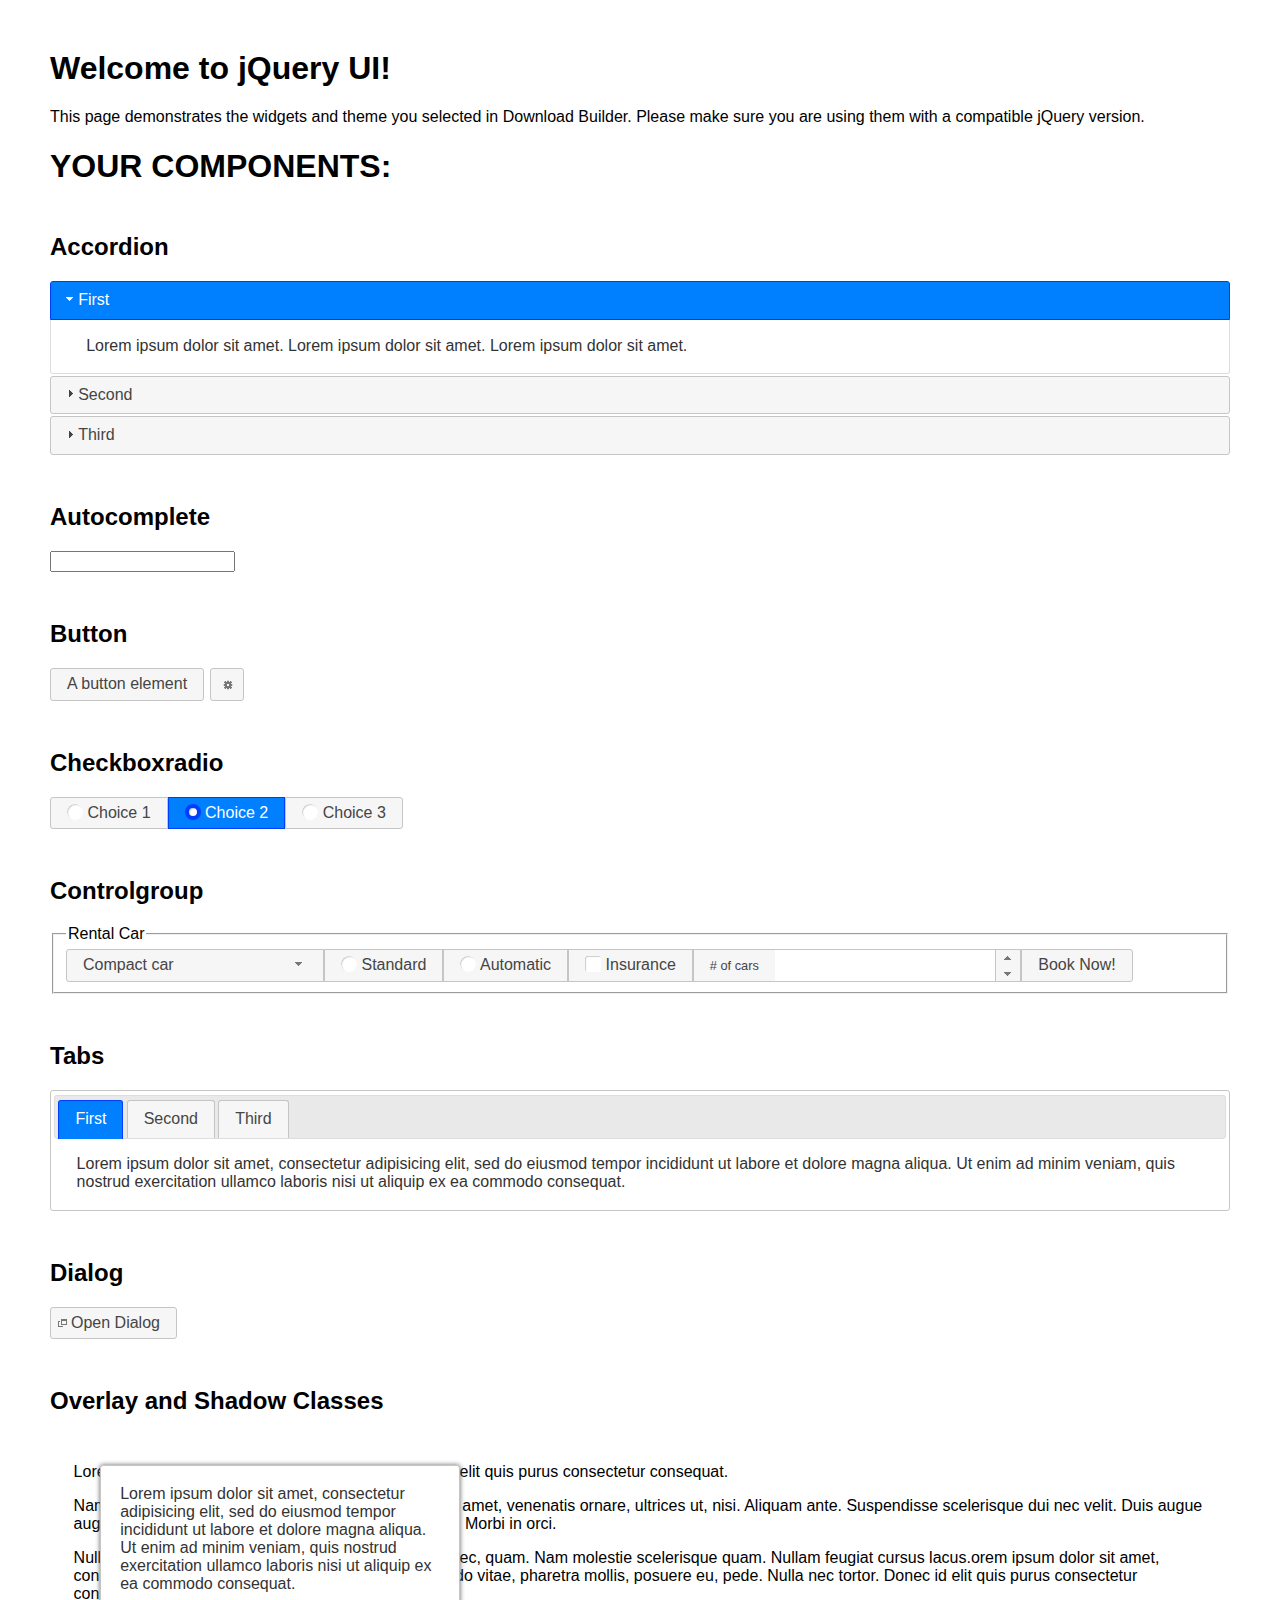
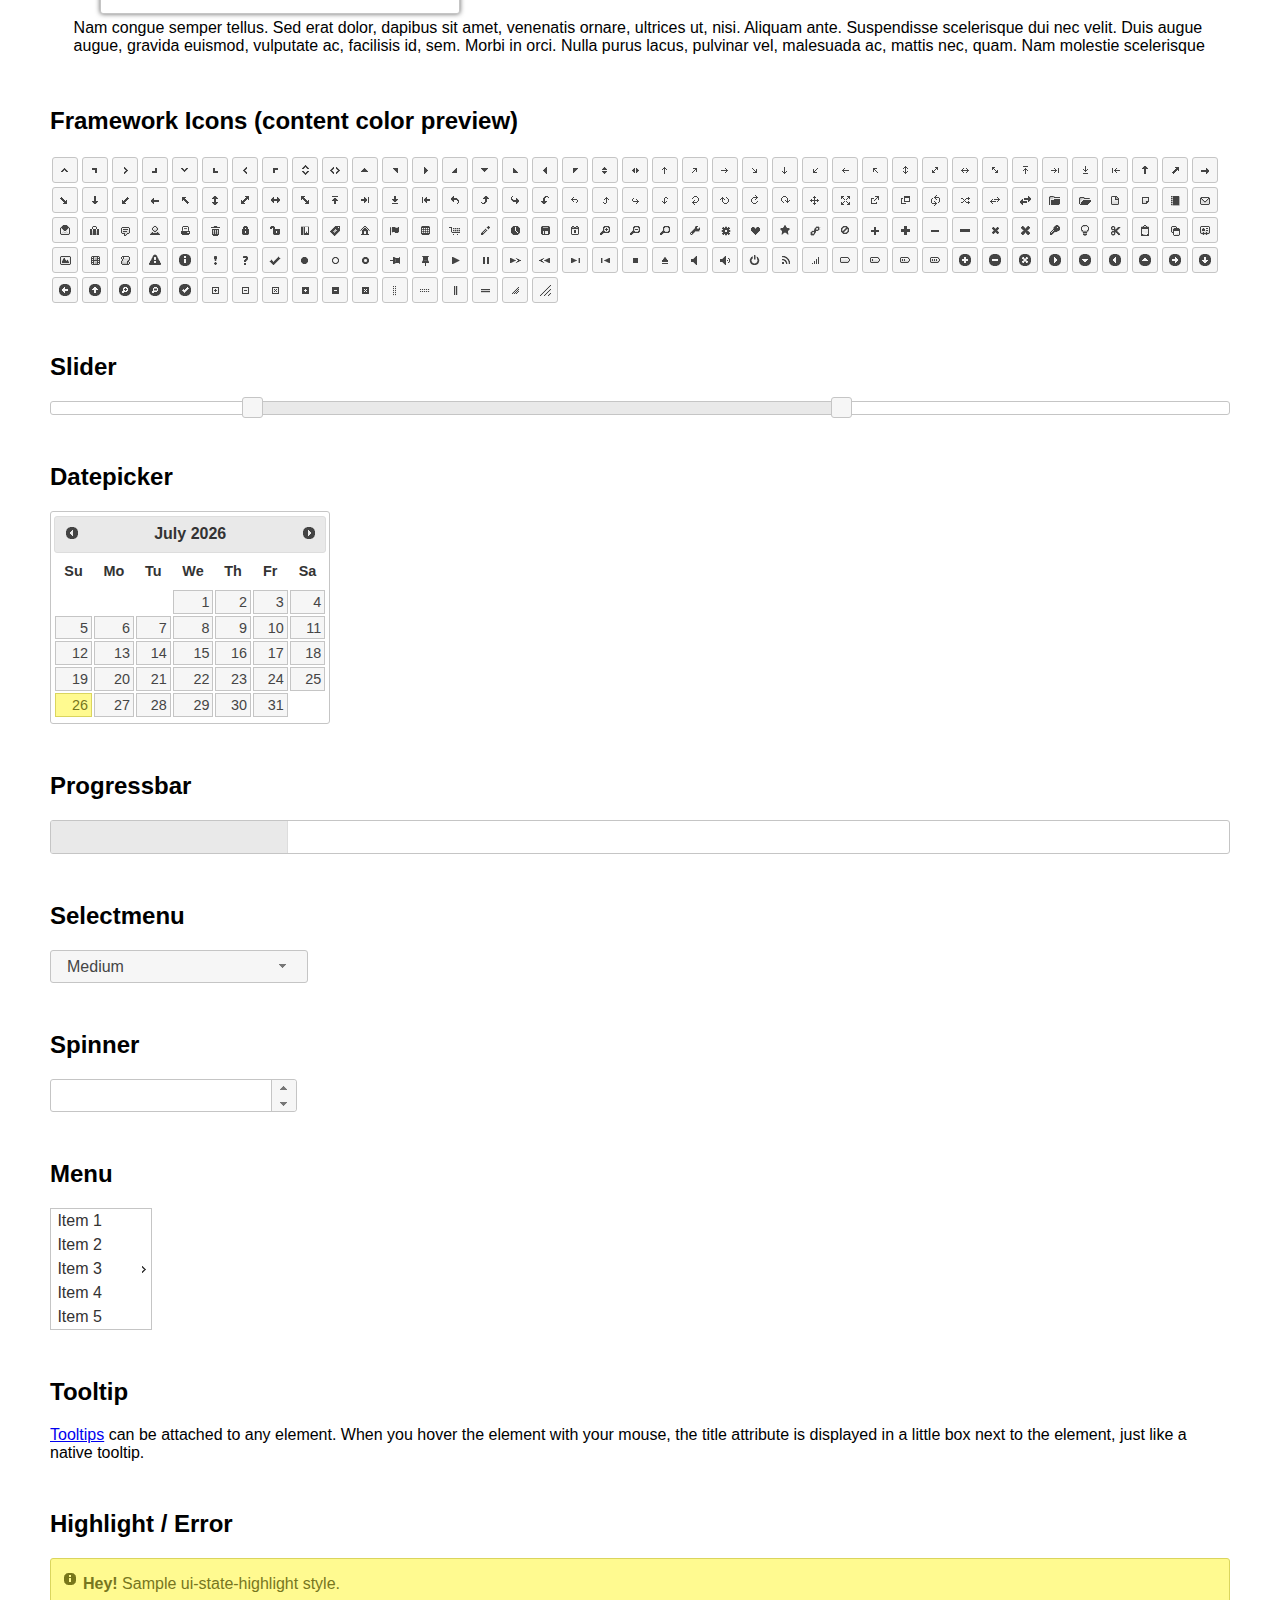
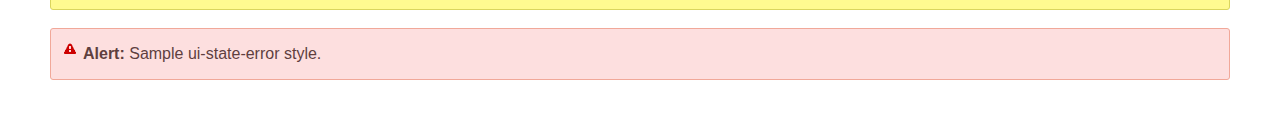
<file: modmenu/jquery/index.html>
<!doctype html>
<html lang="us">
<head>
	<meta charset="utf-8">
	<title>jQuery UI Example Page</title>
	<link href="jquery-ui.css" rel="stylesheet">
	<style>
	body{
		font-family: "Trebuchet MS", sans-serif;
		margin: 50px;
	}
	.demoHeaders {
		margin-top: 2em;
	}
	#dialog-link {
		padding: .4em 1em .4em 20px;
		text-decoration: none;
		position: relative;
	}
	#dialog-link span.ui-icon {
		margin: 0 5px 0 0;
		position: absolute;
		left: .2em;
		top: 50%;
		margin-top: -8px;
	}
	#icons {
		margin: 0;
		padding: 0;
	}
	#icons li {
		margin: 2px;
		position: relative;
		padding: 4px 0;
		cursor: pointer;
		float: left;
		list-style: none;
	}
	#icons span.ui-icon {
		float: left;
		margin: 0 4px;
	}
	.fakewindowcontain .ui-widget-overlay {
		position: absolute;
	}
	select {
		width: 200px;
	}
	</style>
</head>
<body>

<h1>Welcome to jQuery UI!</h1>

<div class="ui-widget">
	<p>This page demonstrates the widgets and theme you selected in Download Builder. Please make sure you are using them with a compatible jQuery version.</p>
</div>

<h1>YOUR COMPONENTS:</h1>


<!-- Accordion -->
<h2 class="demoHeaders">Accordion</h2>
<div id="accordion">
	<h3>First</h3>
	<div>Lorem ipsum dolor sit amet. Lorem ipsum dolor sit amet. Lorem ipsum dolor sit amet.</div>
	<h3>Second</h3>
	<div>Phasellus mattis tincidunt nibh.</div>
	<h3>Third</h3>
	<div>Nam dui erat, auctor a, dignissim quis.</div>
</div>



<!-- Autocomplete -->
<h2 class="demoHeaders">Autocomplete</h2>
<div>
	<input id="autocomplete" title="type &quot;a&quot;">
</div>



<!-- Button -->
<h2 class="demoHeaders">Button</h2>
<button id="button">A button element</button>
<button id="button-icon">An icon-only button</button>



<!-- Checkboxradio -->
<h2 class="demoHeaders">Checkboxradio</h2>
<form style="margin-top: 1em;">
	<div id="radioset">
		<input type="radio" id="radio1" name="radio"><label for="radio1">Choice 1</label>
		<input type="radio" id="radio2" name="radio" checked="checked"><label for="radio2">Choice 2</label>
		<input type="radio" id="radio3" name="radio"><label for="radio3">Choice 3</label>
	</div>
</form>



<!-- Controlgroup -->
<h2 class="demoHeaders">Controlgroup</h2>
<fieldset>
	<legend>Rental Car</legend>
	<div id="controlgroup">
		<select id="car-type">
			<option>Compact car</option>
			<option>Midsize car</option>
			<option>Full size car</option>
			<option>SUV</option>
			<option>Luxury</option>
			<option>Truck</option>
			<option>Van</option>
		</select>
		<label for="transmission-standard">Standard</label>
		<input type="radio" name="transmission" id="transmission-standard">
		<label for="transmission-automatic">Automatic</label>
		<input type="radio" name="transmission" id="transmission-automatic">
		<label for="insurance">Insurance</label>
		<input type="checkbox" name="insurance" id="insurance">
		<label for="horizontal-spinner" class="ui-controlgroup-label"># of cars</label>
		<input id="horizontal-spinner" class="ui-spinner-input">
		<button>Book Now!</button>
	</div>
</fieldset>



<!-- Tabs -->
<h2 class="demoHeaders">Tabs</h2>
<div id="tabs">
	<ul>
		<li><a href="#tabs-1">First</a></li>
		<li><a href="#tabs-2">Second</a></li>
		<li><a href="#tabs-3">Third</a></li>
	</ul>
	<div id="tabs-1">Lorem ipsum dolor sit amet, consectetur adipisicing elit, sed do eiusmod tempor incididunt ut labore et dolore magna aliqua. Ut enim ad minim veniam, quis nostrud exercitation ullamco laboris nisi ut aliquip ex ea commodo consequat.</div>
	<div id="tabs-2">Phasellus mattis tincidunt nibh. Cras orci urna, blandit id, pretium vel, aliquet ornare, felis. Maecenas scelerisque sem non nisl. Fusce sed lorem in enim dictum bibendum.</div>
	<div id="tabs-3">Nam dui erat, auctor a, dignissim quis, sollicitudin eu, felis. Pellentesque nisi urna, interdum eget, sagittis et, consequat vestibulum, lacus. Mauris porttitor ullamcorper augue.</div>
</div>



<h2 class="demoHeaders">Dialog</h2>
<p>
	<button id="dialog-link" class="ui-button ui-corner-all ui-widget">
		<span class="ui-icon ui-icon-newwin"></span>Open Dialog
	</button>
</p>

<h2 class="demoHeaders">Overlay and Shadow Classes</h2>
<div style="position: relative; width: 96%; height: 200px; padding:1% 2%; overflow:hidden;" class="fakewindowcontain">
	<p>Lorem ipsum dolor sit amet,  Nulla nec tortor. Donec id elit quis purus consectetur consequat. </p><p>Nam congue semper tellus. Sed erat dolor, dapibus sit amet, venenatis ornare, ultrices ut, nisi. Aliquam ante. Suspendisse scelerisque dui nec velit. Duis augue augue, gravida euismod, vulputate ac, facilisis id, sem. Morbi in orci. </p><p>Nulla purus lacus, pulvinar vel, malesuada ac, mattis nec, quam. Nam molestie scelerisque quam. Nullam feugiat cursus lacus.orem ipsum dolor sit amet, consectetur adipiscing elit. Donec libero risus, commodo vitae, pharetra mollis, posuere eu, pede. Nulla nec tortor. Donec id elit quis purus consectetur consequat. </p><p>Nam congue semper tellus. Sed erat dolor, dapibus sit amet, venenatis ornare, ultrices ut, nisi. Aliquam ante. Suspendisse scelerisque dui nec velit. Duis augue augue, gravida euismod, vulputate ac, facilisis id, sem. Morbi in orci. Nulla purus lacus, pulvinar vel, malesuada ac, mattis nec, quam. Nam molestie scelerisque quam. </p><p>Nullam feugiat cursus lacus.orem ipsum dolor sit amet, consectetur adipiscing elit. Donec libero risus, commodo vitae, pharetra mollis, posuere eu, pede. Nulla nec tortor. Donec id elit quis purus consectetur consequat. Nam congue semper tellus. Sed erat dolor, dapibus sit amet, venenatis ornare, ultrices ut, nisi. Aliquam ante. </p><p>Suspendisse scelerisque dui nec velit. Duis augue augue, gravida euismod, vulputate ac, facilisis id, sem. Morbi in orci. Nulla purus lacus, pulvinar vel, malesuada ac, mattis nec, quam. Nam molestie scelerisque quam. Nullam feugiat cursus lacus.orem ipsum dolor sit amet, consectetur adipiscing elit. Donec libero risus, commodo vitae, pharetra mollis, posuere eu, pede. Nulla nec tortor. Donec id elit quis purus consectetur consequat. Nam congue semper tellus. Sed erat dolor, dapibus sit amet, venenatis ornare, ultrices ut, nisi. </p>

	<!-- ui-dialog -->
	<div class="ui-widget-overlay ui-front"></div>
	<div style="position: absolute; width: 320px; left: 50px; top: 30px; padding: 1.2em" class="ui-widget ui-front ui-widget-content ui-corner-all ui-widget-shadow">
		Lorem ipsum dolor sit amet, consectetur adipisicing elit, sed do eiusmod tempor incididunt ut labore et dolore magna aliqua. Ut enim ad minim veniam, quis nostrud exercitation ullamco laboris nisi ut aliquip ex ea commodo consequat.
	</div>

</div>

<!-- ui-dialog -->
<div id="dialog" title="Dialog Title">
	<p>Lorem ipsum dolor sit amet, consectetur adipisicing elit, sed do eiusmod tempor incididunt ut labore et dolore magna aliqua. Ut enim ad minim veniam, quis nostrud exercitation ullamco laboris nisi ut aliquip ex ea commodo consequat.</p>
</div>



<h2 class="demoHeaders">Framework Icons (content color preview)</h2>
<ul id="icons" class="ui-widget ui-helper-clearfix">
	<li class="ui-state-default ui-corner-all" title=".ui-icon-caret-1-n"><span class="ui-icon ui-icon-caret-1-n"></span></li>
	<li class="ui-state-default ui-corner-all" title=".ui-icon-caret-1-ne"><span class="ui-icon ui-icon-caret-1-ne"></span></li>
	<li class="ui-state-default ui-corner-all" title=".ui-icon-caret-1-e"><span class="ui-icon ui-icon-caret-1-e"></span></li>
	<li class="ui-state-default ui-corner-all" title=".ui-icon-caret-1-se"><span class="ui-icon ui-icon-caret-1-se"></span></li>
	<li class="ui-state-default ui-corner-all" title=".ui-icon-caret-1-s"><span class="ui-icon ui-icon-caret-1-s"></span></li>
	<li class="ui-state-default ui-corner-all" title=".ui-icon-caret-1-sw"><span class="ui-icon ui-icon-caret-1-sw"></span></li>
	<li class="ui-state-default ui-corner-all" title=".ui-icon-caret-1-w"><span class="ui-icon ui-icon-caret-1-w"></span></li>
	<li class="ui-state-default ui-corner-all" title=".ui-icon-caret-1-nw"><span class="ui-icon ui-icon-caret-1-nw"></span></li>
	<li class="ui-state-default ui-corner-all" title=".ui-icon-caret-2-n-s"><span class="ui-icon ui-icon-caret-2-n-s"></span></li>
	<li class="ui-state-default ui-corner-all" title=".ui-icon-caret-2-e-w"><span class="ui-icon ui-icon-caret-2-e-w"></span></li>
	<li class="ui-state-default ui-corner-all" title=".ui-icon-triangle-1-n"><span class="ui-icon ui-icon-triangle-1-n"></span></li>
	<li class="ui-state-default ui-corner-all" title=".ui-icon-triangle-1-ne"><span class="ui-icon ui-icon-triangle-1-ne"></span></li>
	<li class="ui-state-default ui-corner-all" title=".ui-icon-triangle-1-e"><span class="ui-icon ui-icon-triangle-1-e"></span></li>
	<li class="ui-state-default ui-corner-all" title=".ui-icon-triangle-1-se"><span class="ui-icon ui-icon-triangle-1-se"></span></li>
	<li class="ui-state-default ui-corner-all" title=".ui-icon-triangle-1-s"><span class="ui-icon ui-icon-triangle-1-s"></span></li>
	<li class="ui-state-default ui-corner-all" title=".ui-icon-triangle-1-sw"><span class="ui-icon ui-icon-triangle-1-sw"></span></li>
	<li class="ui-state-default ui-corner-all" title=".ui-icon-triangle-1-w"><span class="ui-icon ui-icon-triangle-1-w"></span></li>
	<li class="ui-state-default ui-corner-all" title=".ui-icon-triangle-1-nw"><span class="ui-icon ui-icon-triangle-1-nw"></span></li>
	<li class="ui-state-default ui-corner-all" title=".ui-icon-triangle-2-n-s"><span class="ui-icon ui-icon-triangle-2-n-s"></span></li>
	<li class="ui-state-default ui-corner-all" title=".ui-icon-triangle-2-e-w"><span class="ui-icon ui-icon-triangle-2-e-w"></span></li>
	<li class="ui-state-default ui-corner-all" title=".ui-icon-arrow-1-n"><span class="ui-icon ui-icon-arrow-1-n"></span></li>
	<li class="ui-state-default ui-corner-all" title=".ui-icon-arrow-1-ne"><span class="ui-icon ui-icon-arrow-1-ne"></span></li>
	<li class="ui-state-default ui-corner-all" title=".ui-icon-arrow-1-e"><span class="ui-icon ui-icon-arrow-1-e"></span></li>
	<li class="ui-state-default ui-corner-all" title=".ui-icon-arrow-1-se"><span class="ui-icon ui-icon-arrow-1-se"></span></li>
	<li class="ui-state-default ui-corner-all" title=".ui-icon-arrow-1-s"><span class="ui-icon ui-icon-arrow-1-s"></span></li>
	<li class="ui-state-default ui-corner-all" title=".ui-icon-arrow-1-sw"><span class="ui-icon ui-icon-arrow-1-sw"></span></li>
	<li class="ui-state-default ui-corner-all" title=".ui-icon-arrow-1-w"><span class="ui-icon ui-icon-arrow-1-w"></span></li>
	<li class="ui-state-default ui-corner-all" title=".ui-icon-arrow-1-nw"><span class="ui-icon ui-icon-arrow-1-nw"></span></li>
	<li class="ui-state-default ui-corner-all" title=".ui-icon-arrow-2-n-s"><span class="ui-icon ui-icon-arrow-2-n-s"></span></li>
	<li class="ui-state-default ui-corner-all" title=".ui-icon-arrow-2-ne-sw"><span class="ui-icon ui-icon-arrow-2-ne-sw"></span></li>
	<li class="ui-state-default ui-corner-all" title=".ui-icon-arrow-2-e-w"><span class="ui-icon ui-icon-arrow-2-e-w"></span></li>
	<li class="ui-state-default ui-corner-all" title=".ui-icon-arrow-2-se-nw"><span class="ui-icon ui-icon-arrow-2-se-nw"></span></li>
	<li class="ui-state-default ui-corner-all" title=".ui-icon-arrowstop-1-n"><span class="ui-icon ui-icon-arrowstop-1-n"></span></li>
	<li class="ui-state-default ui-corner-all" title=".ui-icon-arrowstop-1-e"><span class="ui-icon ui-icon-arrowstop-1-e"></span></li>
	<li class="ui-state-default ui-corner-all" title=".ui-icon-arrowstop-1-s"><span class="ui-icon ui-icon-arrowstop-1-s"></span></li>
	<li class="ui-state-default ui-corner-all" title=".ui-icon-arrowstop-1-w"><span class="ui-icon ui-icon-arrowstop-1-w"></span></li>
	<li class="ui-state-default ui-corner-all" title=".ui-icon-arrowthick-1-n"><span class="ui-icon ui-icon-arrowthick-1-n"></span></li>
	<li class="ui-state-default ui-corner-all" title=".ui-icon-arrowthick-1-ne"><span class="ui-icon ui-icon-arrowthick-1-ne"></span></li>
	<li class="ui-state-default ui-corner-all" title=".ui-icon-arrowthick-1-e"><span class="ui-icon ui-icon-arrowthick-1-e"></span></li>
	<li class="ui-state-default ui-corner-all" title=".ui-icon-arrowthick-1-se"><span class="ui-icon ui-icon-arrowthick-1-se"></span></li>
	<li class="ui-state-default ui-corner-all" title=".ui-icon-arrowthick-1-s"><span class="ui-icon ui-icon-arrowthick-1-s"></span></li>
	<li class="ui-state-default ui-corner-all" title=".ui-icon-arrowthick-1-sw"><span class="ui-icon ui-icon-arrowthick-1-sw"></span></li>
	<li class="ui-state-default ui-corner-all" title=".ui-icon-arrowthick-1-w"><span class="ui-icon ui-icon-arrowthick-1-w"></span></li>
	<li class="ui-state-default ui-corner-all" title=".ui-icon-arrowthick-1-nw"><span class="ui-icon ui-icon-arrowthick-1-nw"></span></li>
	<li class="ui-state-default ui-corner-all" title=".ui-icon-arrowthick-2-n-s"><span class="ui-icon ui-icon-arrowthick-2-n-s"></span></li>
	<li class="ui-state-default ui-corner-all" title=".ui-icon-arrowthick-2-ne-sw"><span class="ui-icon ui-icon-arrowthick-2-ne-sw"></span></li>
	<li class="ui-state-default ui-corner-all" title=".ui-icon-arrowthick-2-e-w"><span class="ui-icon ui-icon-arrowthick-2-e-w"></span></li>
	<li class="ui-state-default ui-corner-all" title=".ui-icon-arrowthick-2-se-nw"><span class="ui-icon ui-icon-arrowthick-2-se-nw"></span></li>
	<li class="ui-state-default ui-corner-all" title=".ui-icon-arrowthickstop-1-n"><span class="ui-icon ui-icon-arrowthickstop-1-n"></span></li>
	<li class="ui-state-default ui-corner-all" title=".ui-icon-arrowthickstop-1-e"><span class="ui-icon ui-icon-arrowthickstop-1-e"></span></li>
	<li class="ui-state-default ui-corner-all" title=".ui-icon-arrowthickstop-1-s"><span class="ui-icon ui-icon-arrowthickstop-1-s"></span></li>
	<li class="ui-state-default ui-corner-all" title=".ui-icon-arrowthickstop-1-w"><span class="ui-icon ui-icon-arrowthickstop-1-w"></span></li>
	<li class="ui-state-default ui-corner-all" title=".ui-icon-arrowreturnthick-1-w"><span class="ui-icon ui-icon-arrowreturnthick-1-w"></span></li>
	<li class="ui-state-default ui-corner-all" title=".ui-icon-arrowreturnthick-1-n"><span class="ui-icon ui-icon-arrowreturnthick-1-n"></span></li>
	<li class="ui-state-default ui-corner-all" title=".ui-icon-arrowreturnthick-1-e"><span class="ui-icon ui-icon-arrowreturnthick-1-e"></span></li>
	<li class="ui-state-default ui-corner-all" title=".ui-icon-arrowreturnthick-1-s"><span class="ui-icon ui-icon-arrowreturnthick-1-s"></span></li>
	<li class="ui-state-default ui-corner-all" title=".ui-icon-arrowreturn-1-w"><span class="ui-icon ui-icon-arrowreturn-1-w"></span></li>
	<li class="ui-state-default ui-corner-all" title=".ui-icon-arrowreturn-1-n"><span class="ui-icon ui-icon-arrowreturn-1-n"></span></li>
	<li class="ui-state-default ui-corner-all" title=".ui-icon-arrowreturn-1-e"><span class="ui-icon ui-icon-arrowreturn-1-e"></span></li>
	<li class="ui-state-default ui-corner-all" title=".ui-icon-arrowreturn-1-s"><span class="ui-icon ui-icon-arrowreturn-1-s"></span></li>
	<li class="ui-state-default ui-corner-all" title=".ui-icon-arrowrefresh-1-w"><span class="ui-icon ui-icon-arrowrefresh-1-w"></span></li>
	<li class="ui-state-default ui-corner-all" title=".ui-icon-arrowrefresh-1-n"><span class="ui-icon ui-icon-arrowrefresh-1-n"></span></li>
	<li class="ui-state-default ui-corner-all" title=".ui-icon-arrowrefresh-1-e"><span class="ui-icon ui-icon-arrowrefresh-1-e"></span></li>
	<li class="ui-state-default ui-corner-all" title=".ui-icon-arrowrefresh-1-s"><span class="ui-icon ui-icon-arrowrefresh-1-s"></span></li>
	<li class="ui-state-default ui-corner-all" title=".ui-icon-arrow-4"><span class="ui-icon ui-icon-arrow-4"></span></li>
	<li class="ui-state-default ui-corner-all" title=".ui-icon-arrow-4-diag"><span class="ui-icon ui-icon-arrow-4-diag"></span></li>
	<li class="ui-state-default ui-corner-all" title=".ui-icon-extlink"><span class="ui-icon ui-icon-extlink"></span></li>
	<li class="ui-state-default ui-corner-all" title=".ui-icon-newwin"><span class="ui-icon ui-icon-newwin"></span></li>
	<li class="ui-state-default ui-corner-all" title=".ui-icon-refresh"><span class="ui-icon ui-icon-refresh"></span></li>
	<li class="ui-state-default ui-corner-all" title=".ui-icon-shuffle"><span class="ui-icon ui-icon-shuffle"></span></li>
	<li class="ui-state-default ui-corner-all" title=".ui-icon-transfer-e-w"><span class="ui-icon ui-icon-transfer-e-w"></span></li>
	<li class="ui-state-default ui-corner-all" title=".ui-icon-transferthick-e-w"><span class="ui-icon ui-icon-transferthick-e-w"></span></li>
	<li class="ui-state-default ui-corner-all" title=".ui-icon-folder-collapsed"><span class="ui-icon ui-icon-folder-collapsed"></span></li>
	<li class="ui-state-default ui-corner-all" title=".ui-icon-folder-open"><span class="ui-icon ui-icon-folder-open"></span></li>
	<li class="ui-state-default ui-corner-all" title=".ui-icon-document"><span class="ui-icon ui-icon-document"></span></li>
	<li class="ui-state-default ui-corner-all" title=".ui-icon-document-b"><span class="ui-icon ui-icon-document-b"></span></li>
	<li class="ui-state-default ui-corner-all" title=".ui-icon-note"><span class="ui-icon ui-icon-note"></span></li>
	<li class="ui-state-default ui-corner-all" title=".ui-icon-mail-closed"><span class="ui-icon ui-icon-mail-closed"></span></li>
	<li class="ui-state-default ui-corner-all" title=".ui-icon-mail-open"><span class="ui-icon ui-icon-mail-open"></span></li>
	<li class="ui-state-default ui-corner-all" title=".ui-icon-suitcase"><span class="ui-icon ui-icon-suitcase"></span></li>
	<li class="ui-state-default ui-corner-all" title=".ui-icon-comment"><span class="ui-icon ui-icon-comment"></span></li>
	<li class="ui-state-default ui-corner-all" title=".ui-icon-person"><span class="ui-icon ui-icon-person"></span></li>
	<li class="ui-state-default ui-corner-all" title=".ui-icon-print"><span class="ui-icon ui-icon-print"></span></li>
	<li class="ui-state-default ui-corner-all" title=".ui-icon-trash"><span class="ui-icon ui-icon-trash"></span></li>
	<li class="ui-state-default ui-corner-all" title=".ui-icon-locked"><span class="ui-icon ui-icon-locked"></span></li>
	<li class="ui-state-default ui-corner-all" title=".ui-icon-unlocked"><span class="ui-icon ui-icon-unlocked"></span></li>
	<li class="ui-state-default ui-corner-all" title=".ui-icon-bookmark"><span class="ui-icon ui-icon-bookmark"></span></li>
	<li class="ui-state-default ui-corner-all" title=".ui-icon-tag"><span class="ui-icon ui-icon-tag"></span></li>
	<li class="ui-state-default ui-corner-all" title=".ui-icon-home"><span class="ui-icon ui-icon-home"></span></li>
	<li class="ui-state-default ui-corner-all" title=".ui-icon-flag"><span class="ui-icon ui-icon-flag"></span></li>
	<li class="ui-state-default ui-corner-all" title=".ui-icon-calculator"><span class="ui-icon ui-icon-calculator"></span></li>
	<li class="ui-state-default ui-corner-all" title=".ui-icon-cart"><span class="ui-icon ui-icon-cart"></span></li>
	<li class="ui-state-default ui-corner-all" title=".ui-icon-pencil"><span class="ui-icon ui-icon-pencil"></span></li>
	<li class="ui-state-default ui-corner-all" title=".ui-icon-clock"><span class="ui-icon ui-icon-clock"></span></li>
	<li class="ui-state-default ui-corner-all" title=".ui-icon-disk"><span class="ui-icon ui-icon-disk"></span></li>
	<li class="ui-state-default ui-corner-all" title=".ui-icon-calendar"><span class="ui-icon ui-icon-calendar"></span></li>
	<li class="ui-state-default ui-corner-all" title=".ui-icon-zoomin"><span class="ui-icon ui-icon-zoomin"></span></li>
	<li class="ui-state-default ui-corner-all" title=".ui-icon-zoomout"><span class="ui-icon ui-icon-zoomout"></span></li>
	<li class="ui-state-default ui-corner-all" title=".ui-icon-search"><span class="ui-icon ui-icon-search"></span></li>
	<li class="ui-state-default ui-corner-all" title=".ui-icon-wrench"><span class="ui-icon ui-icon-wrench"></span></li>
	<li class="ui-state-default ui-corner-all" title=".ui-icon-gear"><span class="ui-icon ui-icon-gear"></span></li>
	<li class="ui-state-default ui-corner-all" title=".ui-icon-heart"><span class="ui-icon ui-icon-heart"></span></li>
	<li class="ui-state-default ui-corner-all" title=".ui-icon-star"><span class="ui-icon ui-icon-star"></span></li>
	<li class="ui-state-default ui-corner-all" title=".ui-icon-link"><span class="ui-icon ui-icon-link"></span></li>
	<li class="ui-state-default ui-corner-all" title=".ui-icon-cancel"><span class="ui-icon ui-icon-cancel"></span></li>
	<li class="ui-state-default ui-corner-all" title=".ui-icon-plus"><span class="ui-icon ui-icon-plus"></span></li>
	<li class="ui-state-default ui-corner-all" title=".ui-icon-plusthick"><span class="ui-icon ui-icon-plusthick"></span></li>
	<li class="ui-state-default ui-corner-all" title=".ui-icon-minus"><span class="ui-icon ui-icon-minus"></span></li>
	<li class="ui-state-default ui-corner-all" title=".ui-icon-minusthick"><span class="ui-icon ui-icon-minusthick"></span></li>
	<li class="ui-state-default ui-corner-all" title=".ui-icon-close"><span class="ui-icon ui-icon-close"></span></li>
	<li class="ui-state-default ui-corner-all" title=".ui-icon-closethick"><span class="ui-icon ui-icon-closethick"></span></li>
	<li class="ui-state-default ui-corner-all" title=".ui-icon-key"><span class="ui-icon ui-icon-key"></span></li>
	<li class="ui-state-default ui-corner-all" title=".ui-icon-lightbulb"><span class="ui-icon ui-icon-lightbulb"></span></li>
	<li class="ui-state-default ui-corner-all" title=".ui-icon-scissors"><span class="ui-icon ui-icon-scissors"></span></li>
	<li class="ui-state-default ui-corner-all" title=".ui-icon-clipboard"><span class="ui-icon ui-icon-clipboard"></span></li>
	<li class="ui-state-default ui-corner-all" title=".ui-icon-copy"><span class="ui-icon ui-icon-copy"></span></li>
	<li class="ui-state-default ui-corner-all" title=".ui-icon-contact"><span class="ui-icon ui-icon-contact"></span></li>
	<li class="ui-state-default ui-corner-all" title=".ui-icon-image"><span class="ui-icon ui-icon-image"></span></li>
	<li class="ui-state-default ui-corner-all" title=".ui-icon-video"><span class="ui-icon ui-icon-video"></span></li>
	<li class="ui-state-default ui-corner-all" title=".ui-icon-script"><span class="ui-icon ui-icon-script"></span></li>
	<li class="ui-state-default ui-corner-all" title=".ui-icon-alert"><span class="ui-icon ui-icon-alert"></span></li>
	<li class="ui-state-default ui-corner-all" title=".ui-icon-info"><span class="ui-icon ui-icon-info"></span></li>
	<li class="ui-state-default ui-corner-all" title=".ui-icon-notice"><span class="ui-icon ui-icon-notice"></span></li>
	<li class="ui-state-default ui-corner-all" title=".ui-icon-help"><span class="ui-icon ui-icon-help"></span></li>
	<li class="ui-state-default ui-corner-all" title=".ui-icon-check"><span class="ui-icon ui-icon-check"></span></li>
	<li class="ui-state-default ui-corner-all" title=".ui-icon-bullet"><span class="ui-icon ui-icon-bullet"></span></li>
	<li class="ui-state-default ui-corner-all" title=".ui-icon-radio-off"><span class="ui-icon ui-icon-radio-off"></span></li>
	<li class="ui-state-default ui-corner-all" title=".ui-icon-radio-on"><span class="ui-icon ui-icon-radio-on"></span></li>
	<li class="ui-state-default ui-corner-all" title=".ui-icon-pin-w"><span class="ui-icon ui-icon-pin-w"></span></li>
	<li class="ui-state-default ui-corner-all" title=".ui-icon-pin-s"><span class="ui-icon ui-icon-pin-s"></span></li>
	<li class="ui-state-default ui-corner-all" title=".ui-icon-play"><span class="ui-icon ui-icon-play"></span></li>
	<li class="ui-state-default ui-corner-all" title=".ui-icon-pause"><span class="ui-icon ui-icon-pause"></span></li>
	<li class="ui-state-default ui-corner-all" title=".ui-icon-seek-next"><span class="ui-icon ui-icon-seek-next"></span></li>
	<li class="ui-state-default ui-corner-all" title=".ui-icon-seek-prev"><span class="ui-icon ui-icon-seek-prev"></span></li>
	<li class="ui-state-default ui-corner-all" title=".ui-icon-seek-end"><span class="ui-icon ui-icon-seek-end"></span></li>
	<li class="ui-state-default ui-corner-all" title=".ui-icon-seek-first"><span class="ui-icon ui-icon-seek-first"></span></li>
	<li class="ui-state-default ui-corner-all" title=".ui-icon-stop"><span class="ui-icon ui-icon-stop"></span></li>
	<li class="ui-state-default ui-corner-all" title=".ui-icon-eject"><span class="ui-icon ui-icon-eject"></span></li>
	<li class="ui-state-default ui-corner-all" title=".ui-icon-volume-off"><span class="ui-icon ui-icon-volume-off"></span></li>
	<li class="ui-state-default ui-corner-all" title=".ui-icon-volume-on"><span class="ui-icon ui-icon-volume-on"></span></li>
	<li class="ui-state-default ui-corner-all" title=".ui-icon-power"><span class="ui-icon ui-icon-power"></span></li>
	<li class="ui-state-default ui-corner-all" title=".ui-icon-signal-diag"><span class="ui-icon ui-icon-signal-diag"></span></li>
	<li class="ui-state-default ui-corner-all" title=".ui-icon-signal"><span class="ui-icon ui-icon-signal"></span></li>
	<li class="ui-state-default ui-corner-all" title=".ui-icon-battery-0"><span class="ui-icon ui-icon-battery-0"></span></li>
	<li class="ui-state-default ui-corner-all" title=".ui-icon-battery-1"><span class="ui-icon ui-icon-battery-1"></span></li>
	<li class="ui-state-default ui-corner-all" title=".ui-icon-battery-2"><span class="ui-icon ui-icon-battery-2"></span></li>
	<li class="ui-state-default ui-corner-all" title=".ui-icon-battery-3"><span class="ui-icon ui-icon-battery-3"></span></li>
	<li class="ui-state-default ui-corner-all" title=".ui-icon-circle-plus"><span class="ui-icon ui-icon-circle-plus"></span></li>
	<li class="ui-state-default ui-corner-all" title=".ui-icon-circle-minus"><span class="ui-icon ui-icon-circle-minus"></span></li>
	<li class="ui-state-default ui-corner-all" title=".ui-icon-circle-close"><span class="ui-icon ui-icon-circle-close"></span></li>
	<li class="ui-state-default ui-corner-all" title=".ui-icon-circle-triangle-e"><span class="ui-icon ui-icon-circle-triangle-e"></span></li>
	<li class="ui-state-default ui-corner-all" title=".ui-icon-circle-triangle-s"><span class="ui-icon ui-icon-circle-triangle-s"></span></li>
	<li class="ui-state-default ui-corner-all" title=".ui-icon-circle-triangle-w"><span class="ui-icon ui-icon-circle-triangle-w"></span></li>
	<li class="ui-state-default ui-corner-all" title=".ui-icon-circle-triangle-n"><span class="ui-icon ui-icon-circle-triangle-n"></span></li>
	<li class="ui-state-default ui-corner-all" title=".ui-icon-circle-arrow-e"><span class="ui-icon ui-icon-circle-arrow-e"></span></li>
	<li class="ui-state-default ui-corner-all" title=".ui-icon-circle-arrow-s"><span class="ui-icon ui-icon-circle-arrow-s"></span></li>
	<li class="ui-state-default ui-corner-all" title=".ui-icon-circle-arrow-w"><span class="ui-icon ui-icon-circle-arrow-w"></span></li>
	<li class="ui-state-default ui-corner-all" title=".ui-icon-circle-arrow-n"><span class="ui-icon ui-icon-circle-arrow-n"></span></li>
	<li class="ui-state-default ui-corner-all" title=".ui-icon-circle-zoomin"><span class="ui-icon ui-icon-circle-zoomin"></span></li>
	<li class="ui-state-default ui-corner-all" title=".ui-icon-circle-zoomout"><span class="ui-icon ui-icon-circle-zoomout"></span></li>
	<li class="ui-state-default ui-corner-all" title=".ui-icon-circle-check"><span class="ui-icon ui-icon-circle-check"></span></li>
	<li class="ui-state-default ui-corner-all" title=".ui-icon-circlesmall-plus"><span class="ui-icon ui-icon-circlesmall-plus"></span></li>
	<li class="ui-state-default ui-corner-all" title=".ui-icon-circlesmall-minus"><span class="ui-icon ui-icon-circlesmall-minus"></span></li>
	<li class="ui-state-default ui-corner-all" title=".ui-icon-circlesmall-close"><span class="ui-icon ui-icon-circlesmall-close"></span></li>
	<li class="ui-state-default ui-corner-all" title=".ui-icon-squaresmall-plus"><span class="ui-icon ui-icon-squaresmall-plus"></span></li>
	<li class="ui-state-default ui-corner-all" title=".ui-icon-squaresmall-minus"><span class="ui-icon ui-icon-squaresmall-minus"></span></li>
	<li class="ui-state-default ui-corner-all" title=".ui-icon-squaresmall-close"><span class="ui-icon ui-icon-squaresmall-close"></span></li>
	<li class="ui-state-default ui-corner-all" title=".ui-icon-grip-dotted-vertical"><span class="ui-icon ui-icon-grip-dotted-vertical"></span></li>
	<li class="ui-state-default ui-corner-all" title=".ui-icon-grip-dotted-horizontal"><span class="ui-icon ui-icon-grip-dotted-horizontal"></span></li>
	<li class="ui-state-default ui-corner-all" title=".ui-icon-grip-solid-vertical"><span class="ui-icon ui-icon-grip-solid-vertical"></span></li>
	<li class="ui-state-default ui-corner-all" title=".ui-icon-grip-solid-horizontal"><span class="ui-icon ui-icon-grip-solid-horizontal"></span></li>
	<li class="ui-state-default ui-corner-all" title=".ui-icon-gripsmall-diagonal-se"><span class="ui-icon ui-icon-gripsmall-diagonal-se"></span></li>
	<li class="ui-state-default ui-corner-all" title=".ui-icon-grip-diagonal-se"><span class="ui-icon ui-icon-grip-diagonal-se"></span></li>
</ul>


<!-- Slider -->
<h2 class="demoHeaders">Slider</h2>
<div id="slider"></div>



<!-- Datepicker -->
<h2 class="demoHeaders">Datepicker</h2>
<div id="datepicker"></div>



<!-- Progressbar -->
<h2 class="demoHeaders">Progressbar</h2>
<div id="progressbar"></div>



<!-- Progressbar -->
<h2 class="demoHeaders">Selectmenu</h2>
<select id="selectmenu">
	<option>Slower</option>
	<option>Slow</option>
	<option selected="selected">Medium</option>
	<option>Fast</option>
	<option>Faster</option>
</select>



<!-- Spinner -->
<h2 class="demoHeaders">Spinner</h2>
<input id="spinner">



<!-- Menu -->
<h2 class="demoHeaders">Menu</h2>
<ul style="width:100px;" id="menu">
	<li><div>Item 1</div></li>
	<li><div>Item 2</div></li>
	<li><div>Item 3</div>
		<ul>
			<li><div>Item 3-1</div></li>
			<li><div>Item 3-2</div></li>
			<li><div>Item 3-3</div></li>
			<li><div>Item 3-4</div></li>
			<li><div>Item 3-5</div></li>
		</ul>
	</li>
	<li><div>Item 4</div></li>
	<li><div>Item 5</div></li>
</ul>



<!-- Tooltip -->
<h2 class="demoHeaders">Tooltip</h2>
<p id="tooltip">
	<a href="#" title="That&apos;s what this widget is">Tooltips</a> can be attached to any element. When you hover
the element with your mouse, the title attribute is displayed in a little box next to the element, just like a native tooltip.
</p>


<!-- Highlight / Error -->
<h2 class="demoHeaders">Highlight / Error</h2>
<div class="ui-widget">
	<div class="ui-state-highlight ui-corner-all" style="margin-top: 20px; padding: 0 .7em;">
		<p><span class="ui-icon ui-icon-info" style="float: left; margin-right: .3em;"></span>
		<strong>Hey!</strong> Sample ui-state-highlight style.</p>
	</div>
</div>
<br>
<div class="ui-widget">
	<div class="ui-state-error ui-corner-all" style="padding: 0 .7em;">
		<p><span class="ui-icon ui-icon-alert" style="float: left; margin-right: .3em;"></span>
		<strong>Alert:</strong> Sample ui-state-error style.</p>
	</div>
</div>

<script src="external/jquery/jquery.js"></script>
<script src="jquery-ui.js"></script>
<script>

$( "#accordion" ).accordion();



var availableTags = [
	"ActionScript",
	"AppleScript",
	"Asp",
	"BASIC",
	"C",
	"C++",
	"Clojure",
	"COBOL",
	"ColdFusion",
	"Erlang",
	"Fortran",
	"Groovy",
	"Haskell",
	"Java",
	"JavaScript",
	"Lisp",
	"Perl",
	"PHP",
	"Python",
	"Ruby",
	"Scala",
	"Scheme"
];
$( "#autocomplete" ).autocomplete({
	source: availableTags
});



$( "#button" ).button();
$( "#button-icon" ).button({
	icon: "ui-icon-gear",
	showLabel: false
});



$( "#radioset" ).buttonset();



$( "#controlgroup" ).controlgroup();



$( "#tabs" ).tabs();



$( "#dialog" ).dialog({
	autoOpen: false,
	width: 400,
	buttons: [
		{
			text: "Ok",
			click: function() {
				$( this ).dialog( "close" );
			}
		},
		{
			text: "Cancel",
			click: function() {
				$( this ).dialog( "close" );
			}
		}
	]
});

// Link to open the dialog
$( "#dialog-link" ).click(function( event ) {
	$( "#dialog" ).dialog( "open" );
	event.preventDefault();
});



$( "#datepicker" ).datepicker({
	inline: true
});



$( "#slider" ).slider({
	range: true,
	values: [ 17, 67 ]
});



$( "#progressbar" ).progressbar({
	value: 20
});



$( "#spinner" ).spinner();



$( "#menu" ).menu();



$( "#tooltip" ).tooltip();



$( "#selectmenu" ).selectmenu();


// Hover states on the static widgets
$( "#dialog-link, #icons li" ).hover(
	function() {
		$( this ).addClass( "ui-state-hover" );
	},
	function() {
		$( this ).removeClass( "ui-state-hover" );
	}
);
</script>
</body>
</html>
</file>
